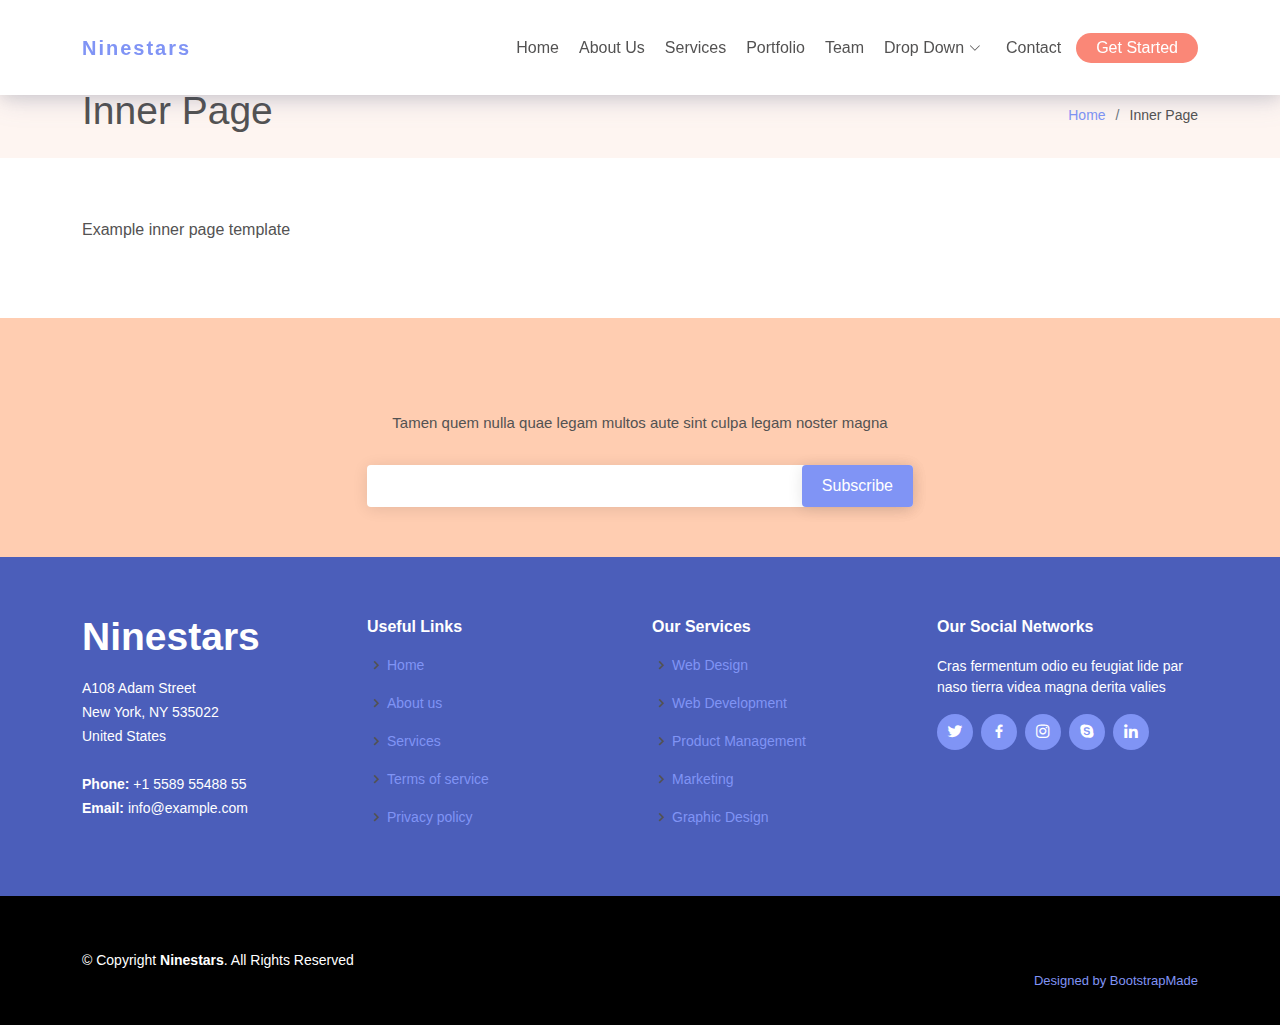
<file: inner-page.html>
<!DOCTYPE html>
<html lang="en">

<head>
  <meta charset="utf-8">
  <meta content="width=device-width, initial-scale=1.0" name="viewport">

  <title>Inner Page - Ninestars Bootstrap Template</title>
  <meta content="" name="description">
  <meta content="" name="keywords">

  <!-- Favicons -->
  <link href="assets/img/favicon.png" rel="icon">
  <link href="assets/img/apple-touch-icon.png" rel="apple-touch-icon">

  <!-- Google Fonts -->
  <link href="https://fonts.googleapis.com/css?family=Open+Sans:300,300i,400,400i,600,600i,700,700i|Raleway:300,300i,400,400i,600,600i,700,700i" rel="stylesheet">

  <!-- Vendor CSS Files -->
  <link href="assets/vendor/aos/aos.css" rel="stylesheet">
  <link href="assets/vendor/bootstrap/css/bootstrap.min.css" rel="stylesheet">
  <link href="assets/vendor/bootstrap-icons/bootstrap-icons.css" rel="stylesheet">
  <link href="assets/vendor/boxicons/css/boxicons.min.css" rel="stylesheet">
  <link href="assets/vendor/glightbox/css/glightbox.min.css" rel="stylesheet">
  <link href="assets/vendor/swiper/swiper-bundle.min.css" rel="stylesheet">

  <!-- Template Main CSS File -->
  <link href="assets/css/style.css" rel="stylesheet">

  <!-- =======================================================
  * Template Name: Ninestars - v4.10.0
  * Template URL: https://bootstrapmade.com/ninestars-free-bootstrap-3-theme-for-creative/
  * Author: BootstrapMade.com
  * License: https://bootstrapmade.com/license/
  ======================================================== -->
</head>

<body>

  <!-- ======= Header ======= -->
  <header id="header" class="fixed-top d-flex align-items-center">
    <div class="container d-flex align-items-center justify-content-between">

      <div class="logo">
        <h1 class="text-light"><a href="index.html"><span>Ninestars</span></a></h1>
        <!-- Uncomment below if you prefer to use an image logo -->
        <!-- <a href="index.html"><img src="assets/img/logo.png" alt="" class="img-fluid"></a>-->
      </div>

      <nav id="navbar" class="navbar">
        <ul>
          <li><a class="nav-link scrollto " href="#hero">Home</a></li>
          <li><a class="nav-link scrollto" href="#about">About Us</a></li>
          <li><a class="nav-link scrollto" href="#services">Services</a></li>
          <li><a class="nav-link scrollto" href="#portfolio">Portfolio</a></li>
          <li><a class="nav-link scrollto" href="#team">Team</a></li>
          <li class="dropdown"><a href="#"><span>Drop Down</span> <i class="bi bi-chevron-down"></i></a>
            <ul>
              <li><a href="#">Drop Down 1</a></li>
              <li class="dropdown"><a href="#"><span>Deep Drop Down</span> <i class="bi bi-chevron-right"></i></a>
                <ul>
                  <li><a href="#">Deep Drop Down 1</a></li>
                  <li><a href="#">Deep Drop Down 2</a></li>
                  <li><a href="#">Deep Drop Down 3</a></li>
                  <li><a href="#">Deep Drop Down 4</a></li>
                  <li><a href="#">Deep Drop Down 5</a></li>
                </ul>
              </li>
              <li><a href="#">Drop Down 2</a></li>
              <li><a href="#">Drop Down 3</a></li>
              <li><a href="#">Drop Down 4</a></li>
            </ul>
          </li>
          <li><a class="nav-link scrollto" href="#contact">Contact</a></li>
          <li><a class="getstarted scrollto" href="#about">Get Started</a></li>
        </ul>
        <i class="bi bi-list mobile-nav-toggle"></i>
      </nav><!-- .navbar -->

    </div>
  </header><!-- End Header -->

  <main id="main">

    <!-- ======= Breadcrumbs Section ======= -->
    <section class="breadcrumbs">
      <div class="container">

        <div class="d-flex justify-content-between align-items-center">
          <h2>Inner Page</h2>
          <ol>
            <li><a href="index.html">Home</a></li>
            <li>Inner Page</li>
          </ol>
        </div>

      </div>
    </section><!-- End Breadcrumbs Section -->

    <section class="inner-page">
      <div class="container">
        <p>
          Example inner page template
        </p>
      </div>
    </section>

  </main><!-- End #main -->

  <!-- ======= Footer ======= -->
  <footer id="footer">

    <div class="footer-newsletter">
      <div class="container">
        <div class="row justify-content-center">
          <div class="col-lg-6">
            <h4>Join Our Newsletter</h4>
            <p>Tamen quem nulla quae legam multos aute sint culpa legam noster magna</p>
            <form action="" method="post">
              <input type="email" name="email"><input type="submit" value="Subscribe">
            </form>
          </div>
        </div>
      </div>
    </div>

    <div class="footer-top">
      <div class="container">
        <div class="row">

          <div class="col-lg-3 col-md-6 footer-contact">
            <h3>Ninestars</h3>
            <p>
              A108 Adam Street <br>
              New York, NY 535022<br>
              United States <br><br>
              <strong>Phone:</strong> +1 5589 55488 55<br>
              <strong>Email:</strong> info@example.com<br>
            </p>
          </div>

          <div class="col-lg-3 col-md-6 footer-links">
            <h4>Useful Links</h4>
            <ul>
              <li><i class="bx bx-chevron-right"></i> <a href="#">Home</a></li>
              <li><i class="bx bx-chevron-right"></i> <a href="#">About us</a></li>
              <li><i class="bx bx-chevron-right"></i> <a href="#">Services</a></li>
              <li><i class="bx bx-chevron-right"></i> <a href="#">Terms of service</a></li>
              <li><i class="bx bx-chevron-right"></i> <a href="#">Privacy policy</a></li>
            </ul>
          </div>

          <div class="col-lg-3 col-md-6 footer-links">
            <h4>Our Services</h4>
            <ul>
              <li><i class="bx bx-chevron-right"></i> <a href="#">Web Design</a></li>
              <li><i class="bx bx-chevron-right"></i> <a href="#">Web Development</a></li>
              <li><i class="bx bx-chevron-right"></i> <a href="#">Product Management</a></li>
              <li><i class="bx bx-chevron-right"></i> <a href="#">Marketing</a></li>
              <li><i class="bx bx-chevron-right"></i> <a href="#">Graphic Design</a></li>
            </ul>
          </div>

          <div class="col-lg-3 col-md-6 footer-links">
            <h4>Our Social Networks</h4>
            <p>Cras fermentum odio eu feugiat lide par naso tierra videa magna derita valies</p>
            <div class="social-links mt-3">
              <a href="#" class="twitter"><i class="bx bxl-twitter"></i></a>
              <a href="#" class="facebook"><i class="bx bxl-facebook"></i></a>
              <a href="#" class="instagram"><i class="bx bxl-instagram"></i></a>
              <a href="#" class="google-plus"><i class="bx bxl-skype"></i></a>
              <a href="#" class="linkedin"><i class="bx bxl-linkedin"></i></a>
            </div>
          </div>

        </div>
      </div>
    </div>

    <div class="container py-4">
      <div class="copyright">
        &copy; Copyright <strong><span>Ninestars</span></strong>. All Rights Reserved
      </div>
      <div class="credits">
        <!-- All the links in the footer should remain intact. -->
        <!-- You can delete the links only if you purchased the pro version. -->
        <!-- Licensing information: https://bootstrapmade.com/license/ -->
        <!-- Purchase the pro version with working PHP/AJAX contact form: https://bootstrapmade.com/ninestars-free-bootstrap-3-theme-for-creative/ -->
        Designed by <a href="https://bootstrapmade.com/">BootstrapMade</a>
      </div>
    </div>
  </footer><!-- End Footer -->

  <a href="#" class="back-to-top d-flex align-items-center justify-content-center"><i class="bi bi-arrow-up-short"></i></a>

  <!-- Vendor JS Files -->
  <script src="assets/vendor/aos/aos.js"></script>
  <script src="assets/vendor/bootstrap/js/bootstrap.bundle.min.js"></script>
  <script src="assets/vendor/glightbox/js/glightbox.min.js"></script>
  <script src="assets/vendor/isotope-layout/isotope.pkgd.min.js"></script>
  <script src="assets/vendor/swiper/swiper-bundle.min.js"></script>
  <script src="assets/vendor/php-email-form/validate.js"></script>

  <!-- Template Main JS File -->
  <script src="assets/js/main.js"></script>

</body>

</html>
</file>
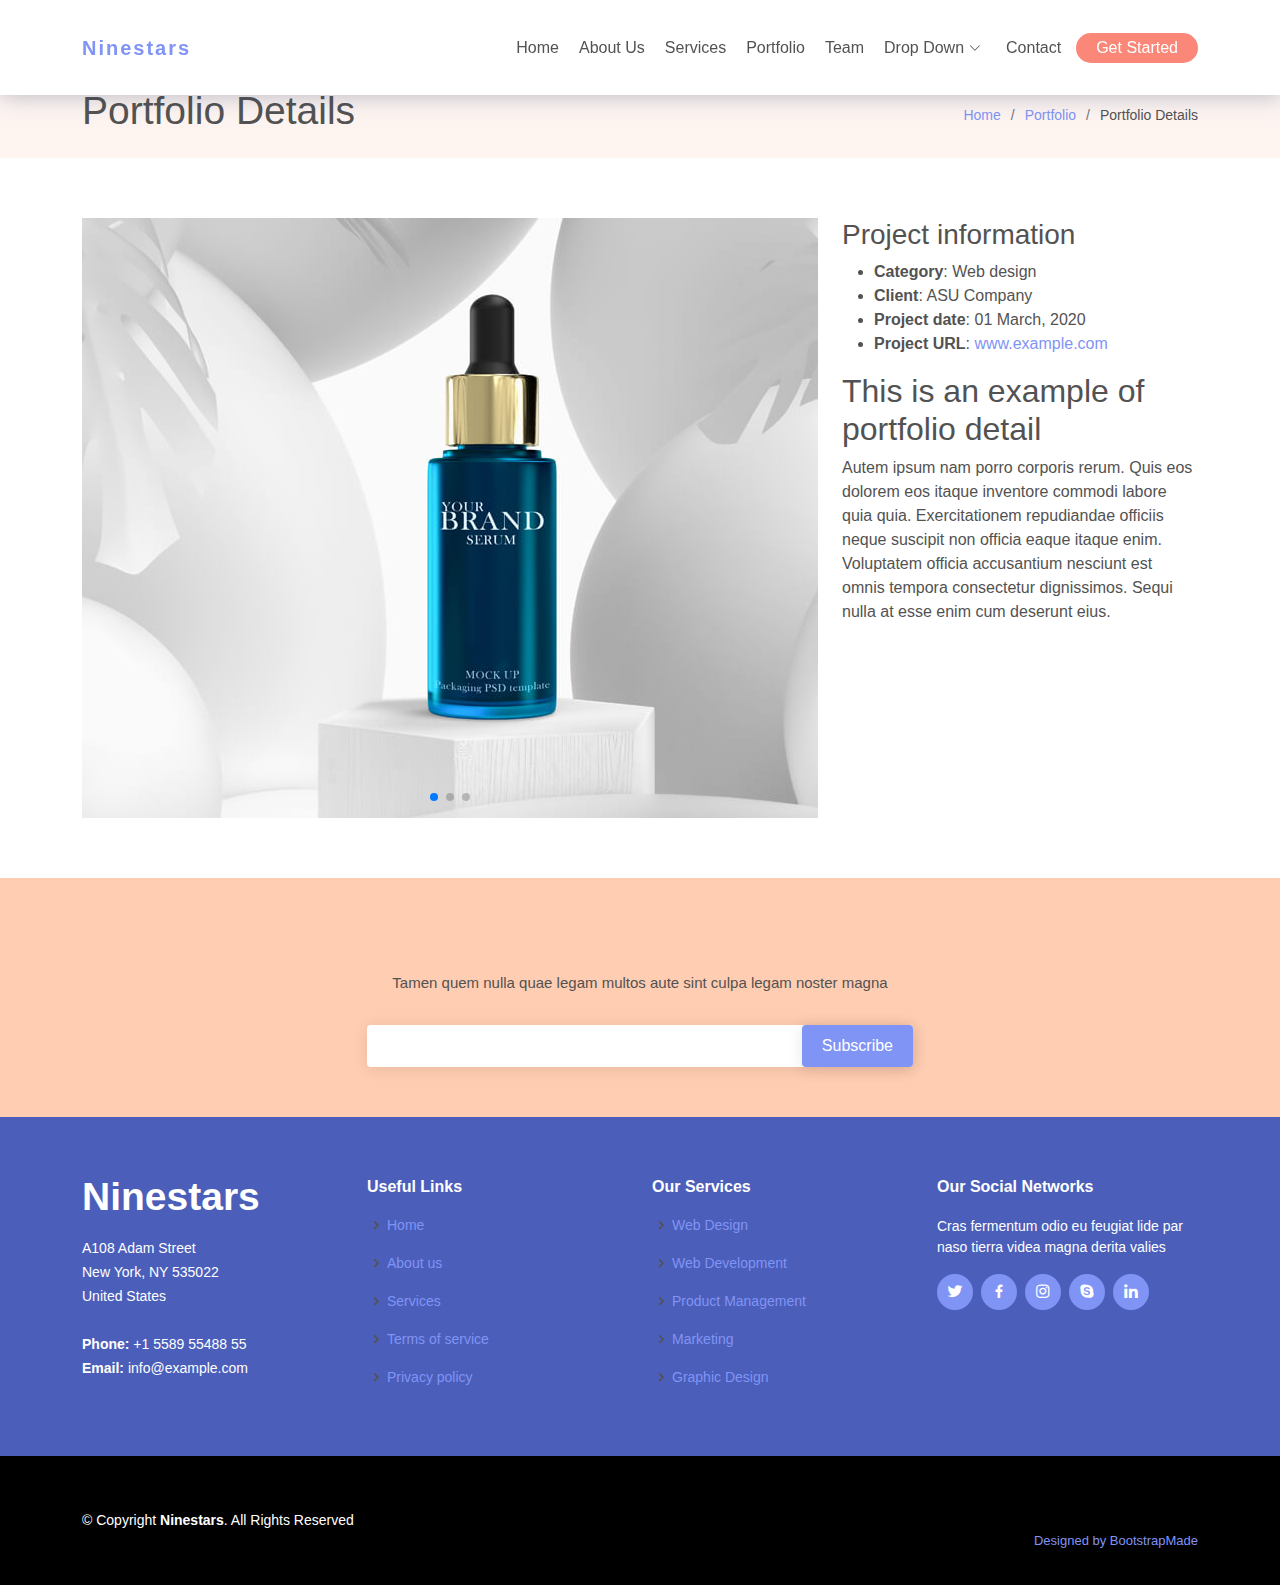
<file: portfolio-details.html>
<!DOCTYPE html>
<html lang="en">

<head>
  <meta charset="utf-8">
  <meta content="width=device-width, initial-scale=1.0" name="viewport">

  <title>Portfolio Details - Ninestars Bootstrap Template</title>
  <meta content="" name="description">
  <meta content="" name="keywords">

  <!-- Favicons -->
  <link href="assets/img/favicon.png" rel="icon">
  <link href="assets/img/apple-touch-icon.png" rel="apple-touch-icon">

  <!-- Google Fonts -->
  <link href="https://fonts.googleapis.com/css?family=Open+Sans:300,300i,400,400i,600,600i,700,700i|Raleway:300,300i,400,400i,600,600i,700,700i" rel="stylesheet">

  <!-- Vendor CSS Files -->
  <link href="assets/vendor/aos/aos.css" rel="stylesheet">
  <link href="assets/vendor/bootstrap/css/bootstrap.min.css" rel="stylesheet">
  <link href="assets/vendor/bootstrap-icons/bootstrap-icons.css" rel="stylesheet">
  <link href="assets/vendor/boxicons/css/boxicons.min.css" rel="stylesheet">
  <link href="assets/vendor/glightbox/css/glightbox.min.css" rel="stylesheet">
  <link href="assets/vendor/swiper/swiper-bundle.min.css" rel="stylesheet">

  <!-- Template Main CSS File -->
  <link href="assets/css/style.css" rel="stylesheet">

  <!-- =======================================================
  * Template Name: Ninestars - v4.10.0
  * Template URL: https://bootstrapmade.com/ninestars-free-bootstrap-3-theme-for-creative/
  * Author: BootstrapMade.com
  * License: https://bootstrapmade.com/license/
  ======================================================== -->
</head>

<body>

  <!-- ======= Header ======= -->
  <header id="header" class="fixed-top d-flex align-items-center">
    <div class="container d-flex align-items-center justify-content-between">

      <div class="logo">
        <h1 class="text-light"><a href="index.html"><span>Ninestars</span></a></h1>
        <!-- Uncomment below if you prefer to use an image logo -->
        <!-- <a href="index.html"><img src="assets/img/logo.png" alt="" class="img-fluid"></a>-->
      </div>

      <nav id="navbar" class="navbar">
        <ul>
          <li><a class="nav-link scrollto " href="#hero">Home</a></li>
          <li><a class="nav-link scrollto" href="#about">About Us</a></li>
          <li><a class="nav-link scrollto" href="#services">Services</a></li>
          <li><a class="nav-link scrollto" href="#portfolio">Portfolio</a></li>
          <li><a class="nav-link scrollto" href="#team">Team</a></li>
          <li class="dropdown"><a href="#"><span>Drop Down</span> <i class="bi bi-chevron-down"></i></a>
            <ul>
              <li><a href="#">Drop Down 1</a></li>
              <li class="dropdown"><a href="#"><span>Deep Drop Down</span> <i class="bi bi-chevron-right"></i></a>
                <ul>
                  <li><a href="#">Deep Drop Down 1</a></li>
                  <li><a href="#">Deep Drop Down 2</a></li>
                  <li><a href="#">Deep Drop Down 3</a></li>
                  <li><a href="#">Deep Drop Down 4</a></li>
                  <li><a href="#">Deep Drop Down 5</a></li>
                </ul>
              </li>
              <li><a href="#">Drop Down 2</a></li>
              <li><a href="#">Drop Down 3</a></li>
              <li><a href="#">Drop Down 4</a></li>
            </ul>
          </li>
          <li><a class="nav-link scrollto" href="#contact">Contact</a></li>
          <li><a class="getstarted scrollto" href="#about">Get Started</a></li>
        </ul>
        <i class="bi bi-list mobile-nav-toggle"></i>
      </nav><!-- .navbar -->

    </div>
  </header><!-- End Header -->

  <main id="main">

    <!-- ======= Breadcrumbs Section ======= -->
    <section class="breadcrumbs">
      <div class="container">

        <div class="d-flex justify-content-between align-items-center">
          <h2>Portfolio Details</h2>
          <ol>
            <li><a href="index.html">Home</a></li>
            <li><a href="portfolio.html">Portfolio</a></li>
            <li>Portfolio Details</li>
          </ol>
        </div>

      </div>
    </section><!-- Breadcrumbs Section -->

    <!-- ======= Portfolio Details Section ======= -->
    <section id="portfolio-details" class="portfolio-details">
      <div class="container">

        <div class="row gy-4">

          <div class="col-lg-8">
            <div class="portfolio-details-slider swiper">
              <div class="swiper-wrapper align-items-center">

                <div class="swiper-slide">
                  <img src="assets/img/portfolio/portfolio-1.jpg" alt="">
                </div>

                <div class="swiper-slide">
                  <img src="assets/img/portfolio/portfolio-2.jpg" alt="">
                </div>

                <div class="swiper-slide">
                  <img src="assets/img/portfolio/portfolio-3.jpg" alt="">
                </div>

              </div>
              <div class="swiper-pagination"></div>
            </div>
          </div>

          <div class="col-lg-4">
            <div class="portfolio-info">
              <h3>Project information</h3>
              <ul>
                <li><strong>Category</strong>: Web design</li>
                <li><strong>Client</strong>: ASU Company</li>
                <li><strong>Project date</strong>: 01 March, 2020</li>
                <li><strong>Project URL</strong>: <a href="#">www.example.com</a></li>
              </ul>
            </div>
            <div class="portfolio-description">
              <h2>This is an example of portfolio detail</h2>
              <p>
                Autem ipsum nam porro corporis rerum. Quis eos dolorem eos itaque inventore commodi labore quia quia. Exercitationem repudiandae officiis neque suscipit non officia eaque itaque enim. Voluptatem officia accusantium nesciunt est omnis tempora consectetur dignissimos. Sequi nulla at esse enim cum deserunt eius.
              </p>
            </div>
          </div>

        </div>

      </div>
    </section><!-- End Portfolio Details Section -->

  </main><!-- End #main -->

  <!-- ======= Footer ======= -->
  <footer id="footer">

    <div class="footer-newsletter">
      <div class="container">
        <div class="row justify-content-center">
          <div class="col-lg-6">
            <h4>Join Our Newsletter</h4>
            <p>Tamen quem nulla quae legam multos aute sint culpa legam noster magna</p>
            <form action="" method="post">
              <input type="email" name="email"><input type="submit" value="Subscribe">
            </form>
          </div>
        </div>
      </div>
    </div>

    <div class="footer-top">
      <div class="container">
        <div class="row">

          <div class="col-lg-3 col-md-6 footer-contact">
            <h3>Ninestars</h3>
            <p>
              A108 Adam Street <br>
              New York, NY 535022<br>
              United States <br><br>
              <strong>Phone:</strong> +1 5589 55488 55<br>
              <strong>Email:</strong> info@example.com<br>
            </p>
          </div>

          <div class="col-lg-3 col-md-6 footer-links">
            <h4>Useful Links</h4>
            <ul>
              <li><i class="bx bx-chevron-right"></i> <a href="#">Home</a></li>
              <li><i class="bx bx-chevron-right"></i> <a href="#">About us</a></li>
              <li><i class="bx bx-chevron-right"></i> <a href="#">Services</a></li>
              <li><i class="bx bx-chevron-right"></i> <a href="#">Terms of service</a></li>
              <li><i class="bx bx-chevron-right"></i> <a href="#">Privacy policy</a></li>
            </ul>
          </div>

          <div class="col-lg-3 col-md-6 footer-links">
            <h4>Our Services</h4>
            <ul>
              <li><i class="bx bx-chevron-right"></i> <a href="#">Web Design</a></li>
              <li><i class="bx bx-chevron-right"></i> <a href="#">Web Development</a></li>
              <li><i class="bx bx-chevron-right"></i> <a href="#">Product Management</a></li>
              <li><i class="bx bx-chevron-right"></i> <a href="#">Marketing</a></li>
              <li><i class="bx bx-chevron-right"></i> <a href="#">Graphic Design</a></li>
            </ul>
          </div>

          <div class="col-lg-3 col-md-6 footer-links">
            <h4>Our Social Networks</h4>
            <p>Cras fermentum odio eu feugiat lide par naso tierra videa magna derita valies</p>
            <div class="social-links mt-3">
              <a href="#" class="twitter"><i class="bx bxl-twitter"></i></a>
              <a href="#" class="facebook"><i class="bx bxl-facebook"></i></a>
              <a href="#" class="instagram"><i class="bx bxl-instagram"></i></a>
              <a href="#" class="google-plus"><i class="bx bxl-skype"></i></a>
              <a href="#" class="linkedin"><i class="bx bxl-linkedin"></i></a>
            </div>
          </div>

        </div>
      </div>
    </div>

    <div class="container py-4">
      <div class="copyright">
        &copy; Copyright <strong><span>Ninestars</span></strong>. All Rights Reserved
      </div>
      <div class="credits">
        <!-- All the links in the footer should remain intact. -->
        <!-- You can delete the links only if you purchased the pro version. -->
        <!-- Licensing information: https://bootstrapmade.com/license/ -->
        <!-- Purchase the pro version with working PHP/AJAX contact form: https://bootstrapmade.com/ninestars-free-bootstrap-3-theme-for-creative/ -->
        Designed by <a href="https://bootstrapmade.com/">BootstrapMade</a>
      </div>
    </div>
  </footer><!-- End Footer -->

  <a href="#" class="back-to-top d-flex align-items-center justify-content-center"><i class="bi bi-arrow-up-short"></i></a>

  <!-- Vendor JS Files -->
  <script src="assets/vendor/aos/aos.js"></script>
  <script src="assets/vendor/bootstrap/js/bootstrap.bundle.min.js"></script>
  <script src="assets/vendor/glightbox/js/glightbox.min.js"></script>
  <script src="assets/vendor/isotope-layout/isotope.pkgd.min.js"></script>
  <script src="assets/vendor/swiper/swiper-bundle.min.js"></script>
  <script src="assets/vendor/php-email-form/validate.js"></script>

  <!-- Template Main JS File -->
  <script src="assets/js/main.js"></script>

</body>

</html>
</file>
<file: assets/css/style.css>
/*--------------------------------------------------------------
# General
--------------------------------------------------------------*/
body {
  font-family: "Inter", sans-serif;
  color: #535252;
}

a {
  color: #8094F5;
  text-decoration: none;
}

a:hover {
  color: #8094F5;
  text-decoration: none;
}

h1,
h2,
h3,
h4,
h5,
h6,
.font-primary {
  font-family: "Inter", sans-serif;
}

/*--------------------------------------------------------------
# Back to top button
--------------------------------------------------------------*/
.back-to-top {
  position: fixed;
  visibility: hidden;
  opacity: 0;
  right: 15px;
  bottom: 15px;
  z-index: 99999;
  background: #8094F5;
  width: 40px;
  height: 40px;
  border-radius: 4px;
  transition: all 0.4s;
}

.back-to-top i {
  font-size: 24px;
  color: #fff;
  line-height: 0;
}

.back-to-top:hover {
  background: #F48280;
  color: #fff;
}

.back-to-top.active {
  visibility: visible;
  opacity: 1;
}

/*--------------------------------------------------------------
# Disable aos animation delay on mobile devices
--------------------------------------------------------------*/
@media screen and (max-width: 768px) {
  [data-aos-delay] {
    transition-delay: 0 !important;
  }
}

/*--------------------------------------------------------------
# Header
--------------------------------------------------------------*/
#header {
  height: 95px;
  transition: all 0.5s;
  z-index: 997;
  transition: all 0.5s;
  background: #fff;
  box-shadow: 0px 2px 15px rgba(0, 0, 0, 0.1);
  filter: drop-shadow(2px 5px 13px rgba(68, 88, 144, 0.18));
}

#header .logo h1 {
  font-size: 20px;
  margin: 0;
  line-height: 1;
  font-weight: 600;
  letter-spacing: 2px;
}

#header .logo h1 a,{
  font-weight: 500;
  font-size: 20px;
}
#header .logo h1 a:hover {
  font-weight: 500;
  font-size: 20px;
  color: #535252;
  text-decoration: none;
}

#header .logo a,{
  font-weight: 500;
  font-size: 8px;
}
#header .logo a:hover {
  font-weight: 500;
  font-size: 8px;
  color: #535252;
  text-decoration: none;
}


#header .logo img {
  padding: 0;
  margin: 0;
  max-height: 80px;
}

#main {
  margin-top: 72px;
}

/*--------------------------------------------------------------
# Navigation Menu
--------------------------------------------------------------*/
/**
* Desktop Navigation 
*/
.navbar {
  padding: 0;
}

.navbar ul {
  margin: 0;
  padding: 0;
  display: flex;
  list-style: none;
  align-items: center;
}

.navbar li {
  position: relative;
}

.navbar a,
.navbar a:focus {
  display: flex;
  align-items: center;
  justify-content: space-between;
  padding: 10px;
  font-size: 16px;
  color: #535252;
  white-space: nowrap;
  transition: 0.3s;
}

.navbar a i,
.navbar a:focus i {
  font-size: 12px;
  line-height: 0;
  margin-left: 5px;
  margin-right: 5px;
}

.navbar a:hover,
.navbar .active,
.navbar .active:focus,
.navbar li:hover>a {
  color: #FA8777;
}

.navbar .getstarted,
.navbar .getstarted:focus {
  background: #FA8777;
  color: #FFFF;
  padding: 3px 20px;
  margin-left: 5px;
  border-radius: 50px;
}

.navbar .getstarted:hover,
.navbar .getstarted:focus:hover {
  color: #FFFF;
  background: #8094F5;
}

.navbar .dropdown ul {
  display: block;
  position: absolute;
  left: 14px;
  top: calc(100% + 30px);
  margin: 0;
  padding: 10px 0;
  z-index: 99;
  opacity: 0;
  visibility: hidden;
  background: #FA8777;
  box-shadow: 0px 0px 30px rgba(127, 137, 161, 0.25);
  transition: 0.3s;
}

.navbar .dropdown ul li {
  min-width: 200px;
}

.navbar .dropdown ul a {
  padding: 10px 20px;
  font-size: 15px;
  text-transform: none;
}

.navbar .dropdown ul a i {
  font-size: 12px;
}

.navbar .dropdown ul a:hover,
.navbar .dropdown ul .active:hover,
.navbar .dropdown ul li:hover>a {
  color: #8094F5;
}

.navbar .dropdown:hover>ul {
  opacity: 1;
  top: 100%;
  visibility: visible;
}

.navbar .dropdown .dropdown ul {
  top: 0;
  left: calc(100% - 30px);
  visibility: hidden;
}

.navbar .dropdown .dropdown:hover>ul {
  opacity: 1;
  top: 0;
  left: 100%;
  visibility: visible;
}

@media (max-width: 1366px) {
  .navbar .dropdown .dropdown ul {
    left: -90%;
  }

  .navbar .dropdown .dropdown:hover>ul {
    left: -100%;
  }
}

/**
* Mobile Navigation 
*/
.mobile-nav-toggle {
  color: #7a6960;
  font-size: 28px;
  cursor: pointer;
  display: none;
  line-height: 0;
  transition: 0.5s;
}

.mobile-nav-toggle.bi-x {
  color: #fff;
}

@media (max-width: 991px) {
  .mobile-nav-toggle {
    display: block;
  }

  .navbar ul {
    display: none;
  }
}

.navbar-mobile {
  position: fixed;
  overflow: hidden;
  top: 0;
  right: 0;
  left: 0;
  bottom: 0;
  background: rgba(78, 64, 57, 0.9);
  transition: 0.3s;
}

.navbar-mobile .mobile-nav-toggle {
  position: absolute;
  top: 15px;
  right: 15px;
}

.navbar-mobile ul {
  display: block;
  position: absolute;
  top: 55px;
  right: 15px;
  bottom: 15px;
  left: 15px;
  padding: 10px 0;
  background-color: #fff;
  overflow-y: auto;
  transition: 0.3s;
}

.navbar-mobile a,
.navbar-mobile a:focus {
  padding: 10px 20px;
  font-size: 15px;
  color: #7a6960;
}

.navbar-mobile a:hover,
.navbar-mobile .active,
.navbar-mobile li:hover>a {
  color: #8094F5;
}

.navbar-mobile .getstarted,
.navbar-mobile .getstarted:focus {
  margin: 15px;
}

.navbar-mobile .dropdown ul {
  position: static;
  display: none;
  margin: 10px 20px;
  padding: 10px 0;
  z-index: 99;
  opacity: 1;
  visibility: visible;
  background: #fff;
  box-shadow: 0px 0px 30px rgba(127, 137, 161, 0.25);
}

.navbar-mobile .dropdown ul li {
  min-width: 200px;
}

.navbar-mobile .dropdown ul a {
  padding: 10px 20px;
}

.navbar-mobile .dropdown ul a i {
  font-size: 12px;
}

.navbar-mobile .dropdown ul a:hover,
.navbar-mobile .dropdown ul .active:hover,
.navbar-mobile .dropdown ul li:hover>a {
  color: #8094F5;
}

.navbar-mobile .dropdown>.dropdown-active {
  display: block;
}

/*--------------------------------------------------------------
# Hero Section
--------------------------------------------------------------*/
#hero {
  width: 100%;
  height: 100%;
  background: linear-gradient(180deg, #768CF7 0%, #4B5EBA 100%);
  border-bottom: 0.5px solid 535252;
  margin: 72px 0 -72px 0;
}

#hero h1 {
  margin-top: 50px;
  font-size: 24px;
  font-weight: 600;
  color: #FFF9F8;
  letter-spacing: 1px;
}

#hero h2 {
  font-size: 62px;
  font-weight: 600;
  line-height: 76px;
  color: #FFF9F8;
}

#hero h3 {
  margin: 20px 0 20px 0;
  font-size: 18px;
  font-weight: 500;
  line-height: 32px;
  color: #FFF9F8;
}

.hero-peach {
  font-weight: 500;
  color: #FFCDB1;
}



#hero .btn-get-started {
  font-size: 16px;
  font-weight: 500;
  color: #468C7B;
  letter-spacing: 1px;
  display: inline-block;
  margin: 10px 10px 50px 0px;
  justify-content: safe center;
  align-items: center;
  padding: 4px 16px;
  background: #FFFFFF;
  background: #DFF7F0;
  border-radius: 16px 16px 16px 16px
}


#hero iframe {
  border-radius: 20px;
}


#hero .btn-get-started:hover {
  background: #FFFF;
}

.hero-video {
  height: 100%;
  width: 100%;
}


#hero .animated {
  animation: up-down 2s ease-in-out infinite alternate-reverse both;
}

@media (max-width: 991px) {
  #hero {
   width: 100%;
  }

  #hero .animated {
    -webkit-animation: none;
    animation: none;
  }

  #hero .hero-img {
    text-align: center;
  }

  #hero .hero-img img {
    width: 50%;
  }
}

@media (max-width: 768px) {
  #hero{
  width: 100%;
  }

  #hero h1 {
    font-size: 28px;
    line-height: 36px;
  }

  #hero h2 {
    font-size: 18px;
    line-height: 24px;
  }

  #hero .hero-img img {
    width: 70%;
  }
}

@media (max-width: 575px) {
  #hero .hero-img img {
    width: 100%;
  }
}

@media (max-height: 600px) {
  #hero {
    width: 100%;
  }
}

@-webkit-keyframes up-down {
  0% {
    transform: translateY(10px);
  }

  100% {
    transform: translateY(-10px);
  }
}

@keyframes up-down {
  0% {
    transform: translateY(10px);
  }

  100% {
    transform: translateY(-10px);
  }
}

/*--------------------------------------------------------------
# Sections General
--------------------------------------------------------------*/
section {
  padding: 60px 0;
  overflow: hidden;
}

.section-bg {
  background-color: #FFFF;
}

.section-title {
  text-align: center;
  padding-bottom: 30px;
}

.section-title h2 {
  font-size: 24px;
  font-weight: 700;
  padding-bottom: 0;
  line-height: 1px;
  margin-bottom: 15px;
  color: #c2b7b1;
}

.section-title p {
  padding-bottom: 15px;
  margin-bottom: 15px;
  position: relative;
  font-size: 32px;
  font-weight: 700;
  color: #8094F5;
}

.section-title p::after {
  content: "";
  position: absolute;
  display: block;
  width: 60px;
  height: 2px;
  background: #8094F5;
  bottom: 0;
  left: calc(50% - 30px);
}

/*--------------------------------------------------------------
# Breadcrumbs
--------------------------------------------------------------*/
.breadcrumbs {
  padding: 15px 0;
  background-color: #fef5f1;
  min-height: 40px;
}

.breadcrumbs h2 {
  font-size: 39px;
  line-height: 48px;
  font-weight: 400;
}

.breadcrumbs ol {
  display: flex;
  flex-wrap: wrap;
  list-style: none;
  padding: 0;
  margin: 0;
  font-size: 14px;
}

.breadcrumbs ol li+li {
  padding-left: 10px;
}

.breadcrumbs ol li+li::before {
  display: inline-block;
  padding-right: 10px;
  color: #6c757d;
  content: "/";
}

@media (max-width: 768px) {
  .breadcrumbs .d-flex {
    display: block !important;
  }

  .breadcrumbs ol {
    display: block;
  }

  .breadcrumbs ol li {
    display: inline-block;
  }
}

/*--------------------------------------------------------------
# About
--------------------------------------------------------------*/

.about {
  width: 100%;
  background: #FFFF;
}

.about h1 {
  margin: 100px 0 30px 0;
  font-size: 40px;
  font-weight: 400;
  font-weight: 600;
  line-height: 48px;
  color: #344054;
}

.about h4 {
  font-size: 20px;
  font-weight: 500;
  margin-top: 5px;
  color: #7a6960;
}

.about i {
  font-size: 48px;
  margin-top: 15px;
  color: #f39e7a;
}

.about p {
  font-size: 15px;
  color: #475467;
}


.odrazka{
 margin-top: -10px;
}


.about-bold{
  font-weight: 700;
  font-size: 14,8px;
}

.about img{
  border-radius: ;
  max-height: 583px;
}

@media (max-width: 991px) {
  .about .about-img img {
    max-width: 70%;
  }
}

@media (max-width: 767px) {
  .about .about-img img {
    max-width: 90%;
  }
}

@media (max-width: 575px) {
  #hero .hero-img img {
    width: 80%;
  }
}

@media (max-height: 600px) {
  #hero {
    height: 160vh;
  }
}



/*--------------------------------------------------------------
# Services
--------------------------------------------------------------*/

.services {
  width: 100%;
  background: #F2F4FF;
}


.services h1 {  
  margin: 100px 0 30px 0;
  font-size: 40px;
  font-weight: 400;
  font-weight: 600;
  line-height: 48px
}

.services h4 {
  font-weight: 500;
  font-size: 18px;
}

.services img {
  width: 1200px;
  margin-bottom: -30px;
}

.services .icon-box {
  width: fit-content;
  padding: 12px;
  margin: 8px;
  background: #FFFFFF ;
  box-shadow: 0 10px 29px 0 rgba(68, 88, 144, 0.1);
  transition: all 0.3s ease-in-out;
  border-radius: 0px 25px 25px 25px;
  text-align: start;
  padding-right: 25px;
  border-right: 10px;
  border-bottom: 10px;
  padding-bottom: 10px;
}

.services .icon-box:hover {
  transform: translateY(-5px);
  border-color: #8094F5;
}


.services .img-icon {
  width: 20px;
  margin: 0px 8px 3px 0px;
}

.services .title {
  font-weight: 500;
  margin-bottom: 0px;
  font-size: 18px;
}

.services .title a {
  color: #535252;
}

.services .description {
  font-size: 0px;
  line-height: 0px;
  margin-bottom: 0px;
}

.services .img-mobile {
  width: 50%;
}


@media (max-width: 991px) {
  .services .img-mobile {
    max-height: 70%;
  }
}

@media (max-width: 767px) {
  .services .img-mobile {
    max-height: 90%;
  }
}


/*--------------------------------------------------------------
# Statements
--------------------------------------------------------------*/
.statements {
  width: 100%;
  background: #758BF5;
  border-bottom: 0.5px solid #535252;
}

.statements h1 {
  margin-top: 40px;
  font-weight: 600;
  font-size: 39px;
  line-height: 48px;
  color: #FFFFFF;
}

.statements .icon-box {
  padding: 30px;
  position: relative;
  overflow: hidden;
  margin: 0 0 100px 0;
  background: #F2F4FF;
  box-shadow: 0px 10px 29px rgba(75, 94, 186, 0.7);
  transition: all 0.3s ease-in-out;
  border-radius: 20px 20px 20px 4px;
  text-align: center;
  border-bottom: 3px solid #FFFF;
  border: 0.5px solid #535252;
}

.statements .icon-box:hover {
  transform: translateY(-5px);
  border-color: #8094F5;
}

.statements .icon i {
  font-size: 48px;
  line-height: 1;
  margin-bottom: 15px;
  color: #8094F5;
}

.statements .title {
  font-weight: 700;
  margin-bottom: 15px;
  font-size: 18px;
}

.statements .title a {
  color: #535252;
}

.statements .description {
  font-size: 15px;
  line-height: 28px;
  margin-bottom: 0;
}

/*--------------------------------------------------------------
# Team
--------------------------------------------------------------*/
.team {
  background: #F2F4FF;
  padding: 60px 0;
  background: #FFFF;
  border-bottom: 0.5px solid #535252;
}

.team h1 {
  margin: 100px 0 30px 0;
  font-size: 40px;
  font-weight: 600;
  line-height: 48px;
}

.team h2 {
  margin: 20px 0 20px 0;
  font-size: 16px;
  font-weight: 400;
  letter-spacing: 1px
}

.team h3 {

}

.team .member {
  justify-content: center;
  text-align: center;
  height: 150px;
  width: 150px;
  margin-bottom: 20px;
  background: #8094F5;
  position: relative;
  overflow: hidden;
  border-radius: 200px;
}

.team .member-info {
  opacity: 0;
  position: absolute;
  bottom: 0;
  top: 0;
  left: 0;
  right: 0;
  transition: 0.2s;
}

.team .member-info-content {
  position: relative;
  left: 0px;
  right: 0;
  bottom: 0;
  transition: bottom 0.4s;
  margin-bottom: 30px;
  background: #FFFF;
  display: flex;
  align-items: center;
  text-align: center;
}

.team .member-info-content h3 {
  font-weight: 600;
  font-size: 24px;
  line-height: 28px;
  color: #475467;
}

.team .member-info-content h4 {
  font-weight: 700;
  margin-bottom: 2px;
  font-size: 20px;
  color: #535252;
}

.team .member-info-content span {
  font-weight: 500;
  font-size: 18px;
  line-height: 32px;
  color: #667085;
}

.team .member-info-content a {
  font-size: 20px;
  transition: color 0.3s;
  display: inline;
  color: #535252;
  margin-right: 15px;
}

.team .member-info-content a:hover {
  color: #8094F5;
}

.team .member .social {
  position: absolute;
  left: -50px;
  top: 0;
  bottom: 0;
  width: 50px;
  color: #A29BEC;
  transition: left ease-in-out 0.3s;
  background: rgba(128, 148, 245, 0.6);
  text-align: center;
}

.team .member .social a {
  transition: color 0.3s;
  display: block;
  color: #A29BEC;
  margin-top: 15px;
}

.team .member .social a:hover {
  color: #FFFF;
}

.team .member .social i {
  font-size: 18px;
  margin: 0 2px;
  color: #A29BEC;
}

.team .member:hover .member-info {
  background: linear-gradient(0deg, rgba(128, 148, 245, 0.6) 0%, rgba(128, 148, 245, 0.6) 15%, rgba(128, 148, 245, 0.6) 10%);
  opacity: 1;
  transition: 0.4s;
}

.team .member:hover .member-info-content {
  bottom: 30px;
  transition: bottom 0.4s;
}

.team .member:hover .social {
  left: 0;
  transition: left ease-in-out 0.3s;
}


/*--------------------------------------------------------------
# Clients
--------------------------------------------------------------*/

.clients h1 {
  margin: 100px 0 30px 0;
  font-size: 40px;
  font-weight: 400;
  font-weight: 600;
  line-height: 48px;
}


.clients h3 {
  margin: 20px 0px 20px 0;
  font-size: 16px;
  font-weight: 400;
  letter-spacing: 1px
}

.clients p {
  margin: 0px 0px 60px 0;
  font-size: 14px;
  font-weight: 400;
  letter-spacing: 1px;
  justify-content: center;
}


.clients {
  border-bottom: 0.5px solid #535252;
}

.clients .clients-slider .swiper-slide img {
  opacity: 0.5;
  transition: 0.3s;
}

.clients .clients-slider .swiper-slide img:hover {
  opacity: 1;
}

.clients .clients-slider .swiper-pagination {
  margin-top: 20px;
  position: relative;
}

.clients .clients-slider .swiper-pagination .swiper-pagination-bullet {
  width: 12px;
  height: 12px;
  background-color: #fff;
  opacity: 1;
  border: 1px solid #8094F5;
}

.clients .clients-slider .swiper-pagination .swiper-pagination-bullet-active {
  background-color: #8094F5;
}


/*--------------------------------------------------------------
# Portfolio
--------------------------------------------------------------*/

.portfolio {
  background: #FFFFFF;
  border-bottom: 0.5px solid #535252;
}

.portfolio h1 {
  margin-top: 80px;
  font-weight: 600;
  font-size: 39px;
  line-height: 48px;
  color: #000000;
}

.portfolio h3 {
  margin: 20px 0 20px 0;
  font-size: 16px;
  font-weight: 400;
  letter-spacing: 1px
}

.portfolio .snapwidget {
  height: 100%;
  width: 100%
}

.portfolio iframe {
  height: 100%;
  width: 100%;
}


/*--------------------------------------------------------------
# Newsletter
--------------------------------------------------------------*/
.newsletter {
  background: #FFCDB1;
}

.newsletter h1 {
  margin: 100px 0 30px 0;
  font-size: 40px;
  font-weight: 400;
  font-weight: 600;
  line-height: 48px;
}

.newsletter .footer-newsletter {
  padding: 0px 0;
  background: #FFCDB1;
  text-align: center;
  font-size: 15px;
}

.newsletter .footer-newsletter h4 {
  font-size: 24px;
  margin: 0 0 20px 0;
  padding: 0;
  line-height: 1;
  font-weight: 600;
  color: #8094F5;
  text-align: center;
}

.newsletter p {
  text-align: center;
  margin: 40px ;
}  

.newsletter .footer-newsletter form {
  margin-top: 30px;
  background: #FFFF;
  padding: 6px 10px;
  position: relative;
  border-radius: 4px;
  box-shadow: 0px 2px 15px rgba(0, 0, 0, 0.1);
  text-align: left;
}

.newsletter .footer-newsletter form input[type=email] {
  border: 0;
  padding: 4px 4px;
  width: calc(100% - 100px);
}

.newsletter .footer-newsletter form input[type=submit] {
  position: absolute;
  top: 0;
  right: 0;
  bottom: 0;
  border: 0;
  background: none;
  font-size: 16px;
  padding: 0 20px;
  background: #8094F5;
  color: #fff;
  transition: 0.3s;
  border-radius: 4px;
  box-shadow: 0px 2px 15px rgba(0, 0, 0, 0.1);
}

.newsletter .footer-newsletter form input[type=submit]:hover {
  background: #F48280;
}


/*--------------------------------------------------------------
# Contact Us
--------------------------------------------------------------*/

.contact h3 {
  margin: 20px 0 0px 0;
  font-size: 16px;
  font-weight: 400;
  letter-spacing: 1px;
  justify-content: center;
}

.contact .info {
  border-top: 3px solid #8094F5;
  border-bottom: 3px solid #8094F5;
  padding: 30px;
  background: #fff;
  width: 100%;
  box-shadow: 0 0 24px 0 rgba(0, 0, 0, 0.12);
}

.contact .info i {
  font-size: 20px;
  color: #8094F5;
  float: left;
  width: 44px;
  height: 44px;
  background: #fdf1ec;
  display: flex;
  justify-content: center;
  align-items: center;
  border-radius: 50px;
  transition: all 0.3s ease-in-out;
}

.contact .info h4 {
  padding: 0 0 0 60px;
  font-size: 22px;
  font-weight: 600;
  margin-bottom: 5px;
  color: #7a6960;
}

.contact .info p {
  padding: 0 0 10px 60px;
  margin-bottom: 20px;
  font-size: 14px;
  color: #ab9d95;
}

.contact .info .email p {
  padding-top: 5px;
}

.contact .info .social-links {
  padding-left: 60px;
}

.contact .info .social-links a {
  font-size: 18px;
  display: inline-block;
  background: #333;
  color: #fff;
  line-height: 1;
  padding: 8px 0;
  border-radius: 50%;
  text-align: center;
  width: 36px;
  height: 36px;
  transition: 0.3s;
  margin-right: 10px;
}

.contact .info .social-links a:hover {
  background: #F48280;
  color: #fff;
}

.contact .info .email:hover i,
.contact .info .address:hover i,
.contact .info .phone:hover i {
  background: #8094F5;
  color: #fff;
}

.contact .php-email-form {
  width: 100%;
  border-top: 3px solid #8094F5;
  border-bottom: 3px solid #8094F5;
  padding: 30px;
  background: #fff;
  box-shadow: 0 0 24px 0 rgba(0, 0, 0, 0.12);
}

.contact .php-email-form .form-group {
  padding-bottom: 8px;
}

.contact .php-email-form .error-message {
  display: none;
  color: #fff;
  background: #F48280;
  text-align: left;
  padding: 15px;
  font-weight: 600;
}

.contact .php-email-form .error-message br+br {
  margin-top: 25px;
}

.contact .php-email-form .sent-message {
  display: none;
  color: #fff;
  background: #18d26e;
  text-align: center;
  padding: 15px;
  font-weight: 600;
}

.contact .php-email-form .loading {
  display: none;
  background: #fff;
  text-align: center;
  padding: 15px;
}

.contact .php-email-form .loading:before {
  content: "";
  display: inline-block;
  border-radius: 50%;
  width: 24px;
  height: 24px;
  margin: 0 10px -6px 0;
  border: 3px solid #18d26e;
  border-top-color: #eee;
  -webkit-animation: animate-loading 1s linear infinite;
  animation: animate-loading 1s linear infinite;
}

.contact .php-email-form input,
.contact .php-email-form textarea {
  border-radius: 0;
  box-shadow: none;
  font-size: 14px;
}

.contact .php-email-form input {
  height: 44px;
}

.contact .php-email-form textarea {
  padding: 10px 12px;
}

.contact .php-email-form button[type=submit] {
  background: #8094F5;
  border: 0;
  padding: 10px 24px;
  color: #fff;
  transition: 0.4s;
  border-radius: 4px;
}

.contact .php-email-form button[type=submit]:hover {
  background: #F48280;
}

@-webkit-keyframes animate-loading {
  0% {
    transform: rotate(0deg);
  }

  100% {
    transform: rotate(360deg);
  }
}

@keyframes animate-loading {
  0% {
    transform: rotate(0deg);
  }

  100% {
    transform: rotate(360deg);
  }
}


/*--------------------------------------------------------------
# Footer
--------------------------------------------------------------*/
#footer {
  background: #000000;
  padding: 0 0 30px 0;
  font-size: 14px;
}

#footer .footer-newsletter {
  padding: 50px 0;
  background: #FFCDB1;
  text-align: center;
  font-size: 15px;
}


#footer .footer-newsletter h4 {
  font-size: 24px;
  margin: 0 0 20px 0;
  padding: 0;
  line-height: 1;
  font-weight: 600;
  color: #0000;
}

#footer .footer-newsletter form {
  margin-top: 30px;
  background: #FFFF;
  padding: 6px 10px;
  position: relative;
  border-radius: 4px;
  box-shadow: 0px 2px 15px rgba(0, 0, 0, 0.1);
  text-align: left;
}

#footer .footer-newsletter form input[type=email] {
  border: 0;
  padding: 4px 4px;
  width: calc(100% - 100px);
}

#footer .footer-newsletter form input[type=submit] {
  position: absolute;
  top: 0;
  right: 0;
  bottom: 0;
  border: 0;
  background: none;
  font-size: 16px;
  padding: 0 20px;
  background: #8094F5;
  color: #fff;
  transition: 0.3s;
  border-radius: 4px;
  box-shadow: 0px 2px 15px rgba(0, 0, 0, 0.1);
}

#footer .footer-newsletter form input[type=submit]:hover {
  background: #c54811;
}

#footer .footer-top {
  padding: 60px 0 30px 0;
  background: #4B5EBA;
}

#footer .footer-top .footer-contact {
  margin-bottom: 30px;
}

#footer .footer-top .footer-contact h3 {
  font-size: 39px;
  margin: 0 0 20px 0;
  padding: 0;
  line-height: 1;
  font-weight: 600;
  color: #FFFFFF;
}


#footer .footer-top .footer-contact h4 {
  font-size: 22px;
  margin: 0 0 30px 0;
  padding: 2px 0 2px 0;
  line-height: 1;
  font-weight: 700;
}

#footer .footer-top .footer-contact p {
  font-size: 14px;
  line-height: 24px;
  margin-bottom: 0;
  color: #FFFFFF;
}

#footer .footer-top h4 {
  font-size: 16px;
  font-weight: bold;
  position: relative;
  padding-bottom: 12px;
}

#footer .footer-top .footer-links {
  margin-bottom: 30px;
}

#footer .footer-top .footer-links h4 {
  color: #FFFFFF
}

#footer .footer-top .footer-links p {
  color: #FFFFFF
}


#footer .footer-top .footer-links ul {
  list-style: none;
  padding: 0;
  margin: 0;
}

#footer .footer-top .footer-links ul i {
  padding-right: 2px;
  font-size: 18px;
  line-height: 1;
}

#footer .footer-top .footer-links ul li {
  padding: 10px 0;
  display: flex;
  align-items: center;
}

#footer .footer-top .footer-links ul li:first-child {
  padding-top: 0;
}

#footer .footer-top .footer-links ul a {
  transition: 0.3s;
  display: inline-block;
  line-height: 1;
}

#footer .footer-top .footer-links ul a:hover {
  text-decoration: none;
  color: #8094F5;
}

#footer .footer-top .social-links a {
  font-size: 18px;
  display: inline-block;
  background: #8094F5;
  color: #FFFFFF;
  line-height: 1;
  padding: 8px 0;
  margin-right: 4px;
  border-radius: 50%;
  text-align: center;
  width: 36px;
  height: 36px;
  transition: 0.3s;
}

#footer .footer-top .social-links a:hover {
  background: #8094F5;
  color: #fff;
  text-decoration: none;
}

#footer .copyright {
  margin-top: 30px;
  text-align: start;
  float: center;
  color: #FFFFFF;
}

#footer .credits {
  float: right;
  text-align: center;
  font-size: 13px;
  color: #8094F5;
}

#footer .credits a {
  color: #8094F5;
}

@media (max-width: 575px) {

  #footer .copyright,
  #footer .credits {
    float: none;
    -moz-text-align-last: center;
    text-align-last: center;
    padding: 3px 0;
  }
}
</file>
